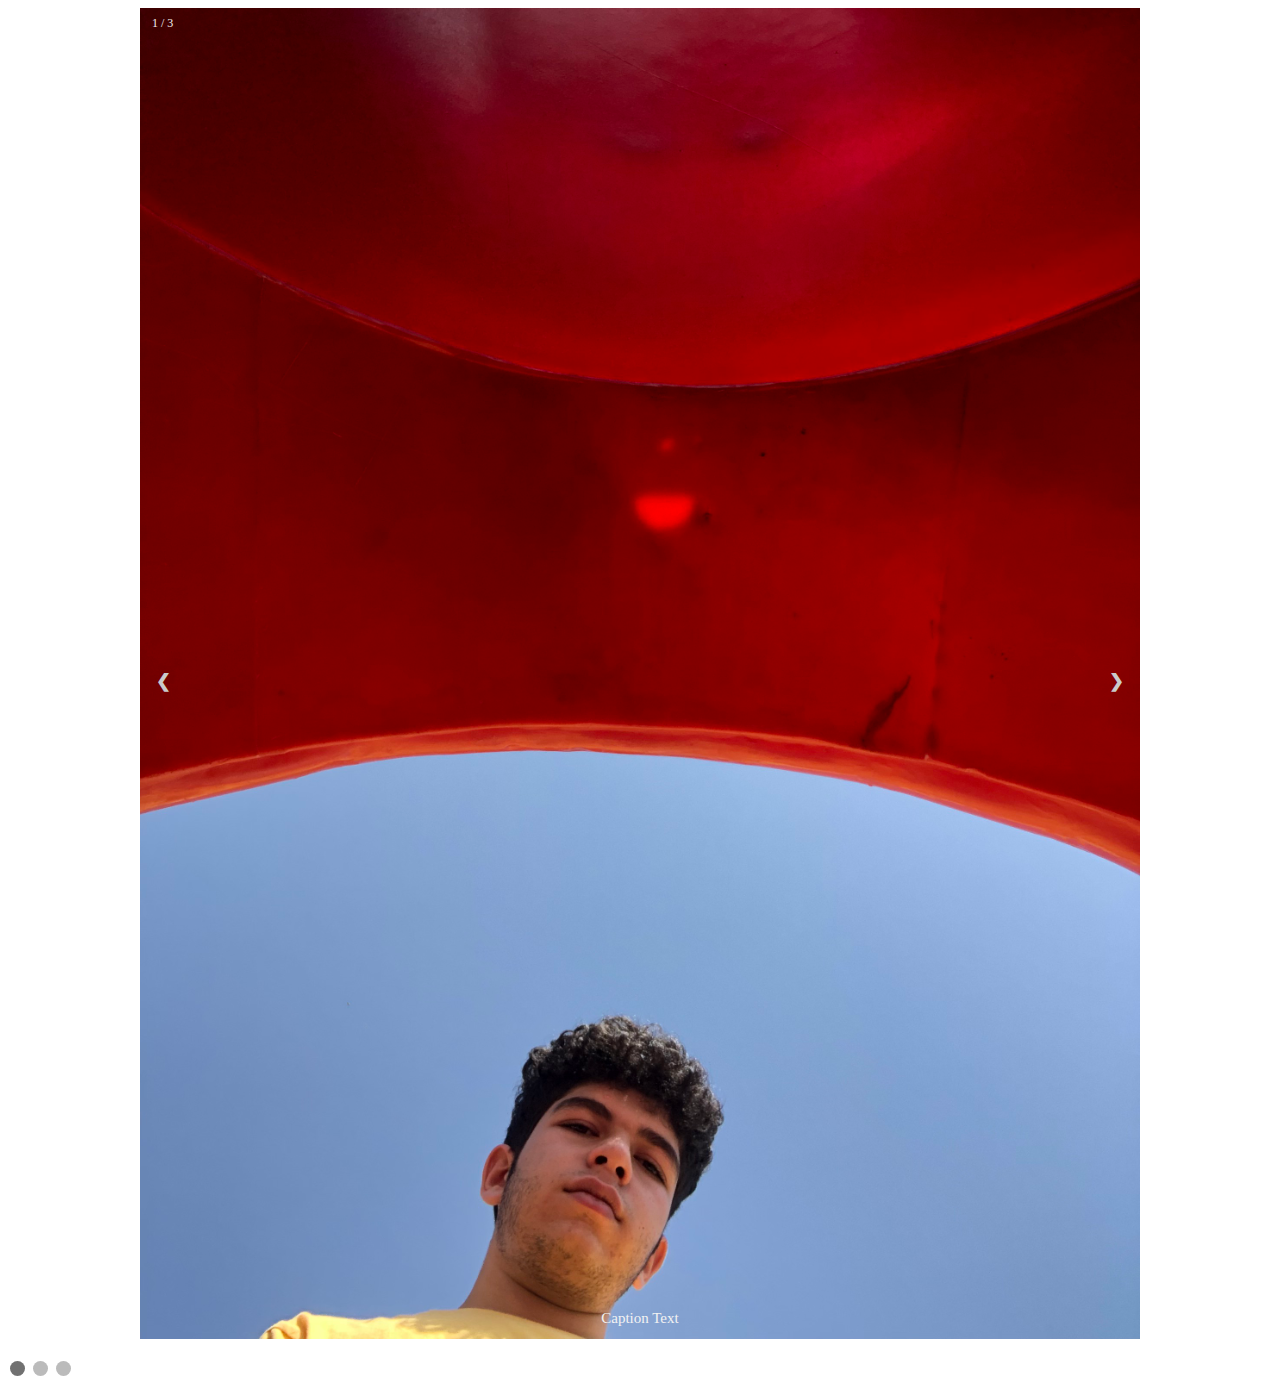
<file: carmartdev/index.html>
<!DOCTYPE html>
<html lang="en">
  <head>
    <meta charset="UTF-8" />
    <meta http-equiv="X-UA-Compatible" content="IE=edge" />
    <meta name="viewport" content="width=device-width, initial-scale=1.0" />
    <link rel="stylesheet" href="css/main.css">
    <title>Document</title>
  </head>
  <body>
    <!-- Slideshow container -->
    <div class="slideshow-container">
      <!-- Full-width images with number and caption text -->
      <div class="slide fade">
        <div class="numbertext">1 / 3</div>
        <img src="images/slide1.jpg" alt="Slide" />
        <div class="text">Caption Text</div>
      </div>

      <div class="slide fade">
        <div class="numbertext">2 / 3</div>
        <img src="images/slide2.jpg" alt="Slide" />
        <div class="text">Caption Two</div>
      </div>

      <div class="slide fade">
        <div class="numbertext">3 / 3</div>
        <img src="images/slide3.jpg" alt="Slide" />
        <div class="text">Caption Three</div>
      </div>

      <!-- Next and previous buttons -->
      <a class="prev" onclick="plusSlides(-1)">&#10094;</a>
      <a class="next" onclick="plusSlides(1)">&#10095;</a>
    </div>
    <br />

    <!-- The dots/circles -->
    <div>
      <span class="dot" onclick="currentSlide(1)"></span>
      <span class="dot" onclick="currentSlide(2)"></span>
      <span class="dot" onclick="currentSlide(3)"></span>
    </div>
    <script src="js/main.js"></script>
  </body>
</html>
</file>
<file: carmartdev/css/main.css>
* {box-sizing:border-box}

/* Slideshow container */
.slideshow-container {
  max-width: 1000px;
  position: relative;
  margin: auto;
}

/* Hide the images by default */
.slide {
  display: none;
}
.slide img {
    width: 100%;
}

/* Next & previous buttons */
.prev, .next {
  cursor: pointer;
  position: absolute;
  top: 50%;
  width: auto;
  margin-top: -22px;
  padding: 16px;
  color: #cacaca;
  font-weight: bold;
  font-size: 18px;
  transition: 0.6s ease;
  border-radius: 0 3px 3px 0;
}

/* Position the "next button" to the right */
.next {
  right: 0;
  border-radius: 3px 0 0 3px;
}

/* On hover, add a black background color with a little bit see-through */
.prev:hover, .next:hover {
  background-color: rgba(0,0,0,0.8);
}

/* Caption text */
.text {
  color: #f2f2f2;
  font-size: 15px;
  padding: 8px 12px;
  position: absolute;
  bottom: 8px;
  width: 100%;
  text-align: center;
}

/* Number text (1/3 etc) */
.numbertext {
  color: #f2f2f2;
  font-size: 12px;
  padding: 8px 12px;
  position: absolute;
  top: 0;
}

/* The dots/bullets/indicators */
.dot {
  cursor: pointer;
  height: 15px;
  width: 15px;
  margin: 0 2px;
  background-color: #bbb;
  border-radius: 50%;
  display: inline-block;
  transition: background-color 0.6s ease;
}

.active, .dot:hover {
  background-color: #717171;
}

/* Fading animation */
.fade {
  animation-name: fade;
  animation-duration: 1.5s;
}

@keyframes fade {
  from {opacity: .4}
  to {opacity: 1}
}
</file>
